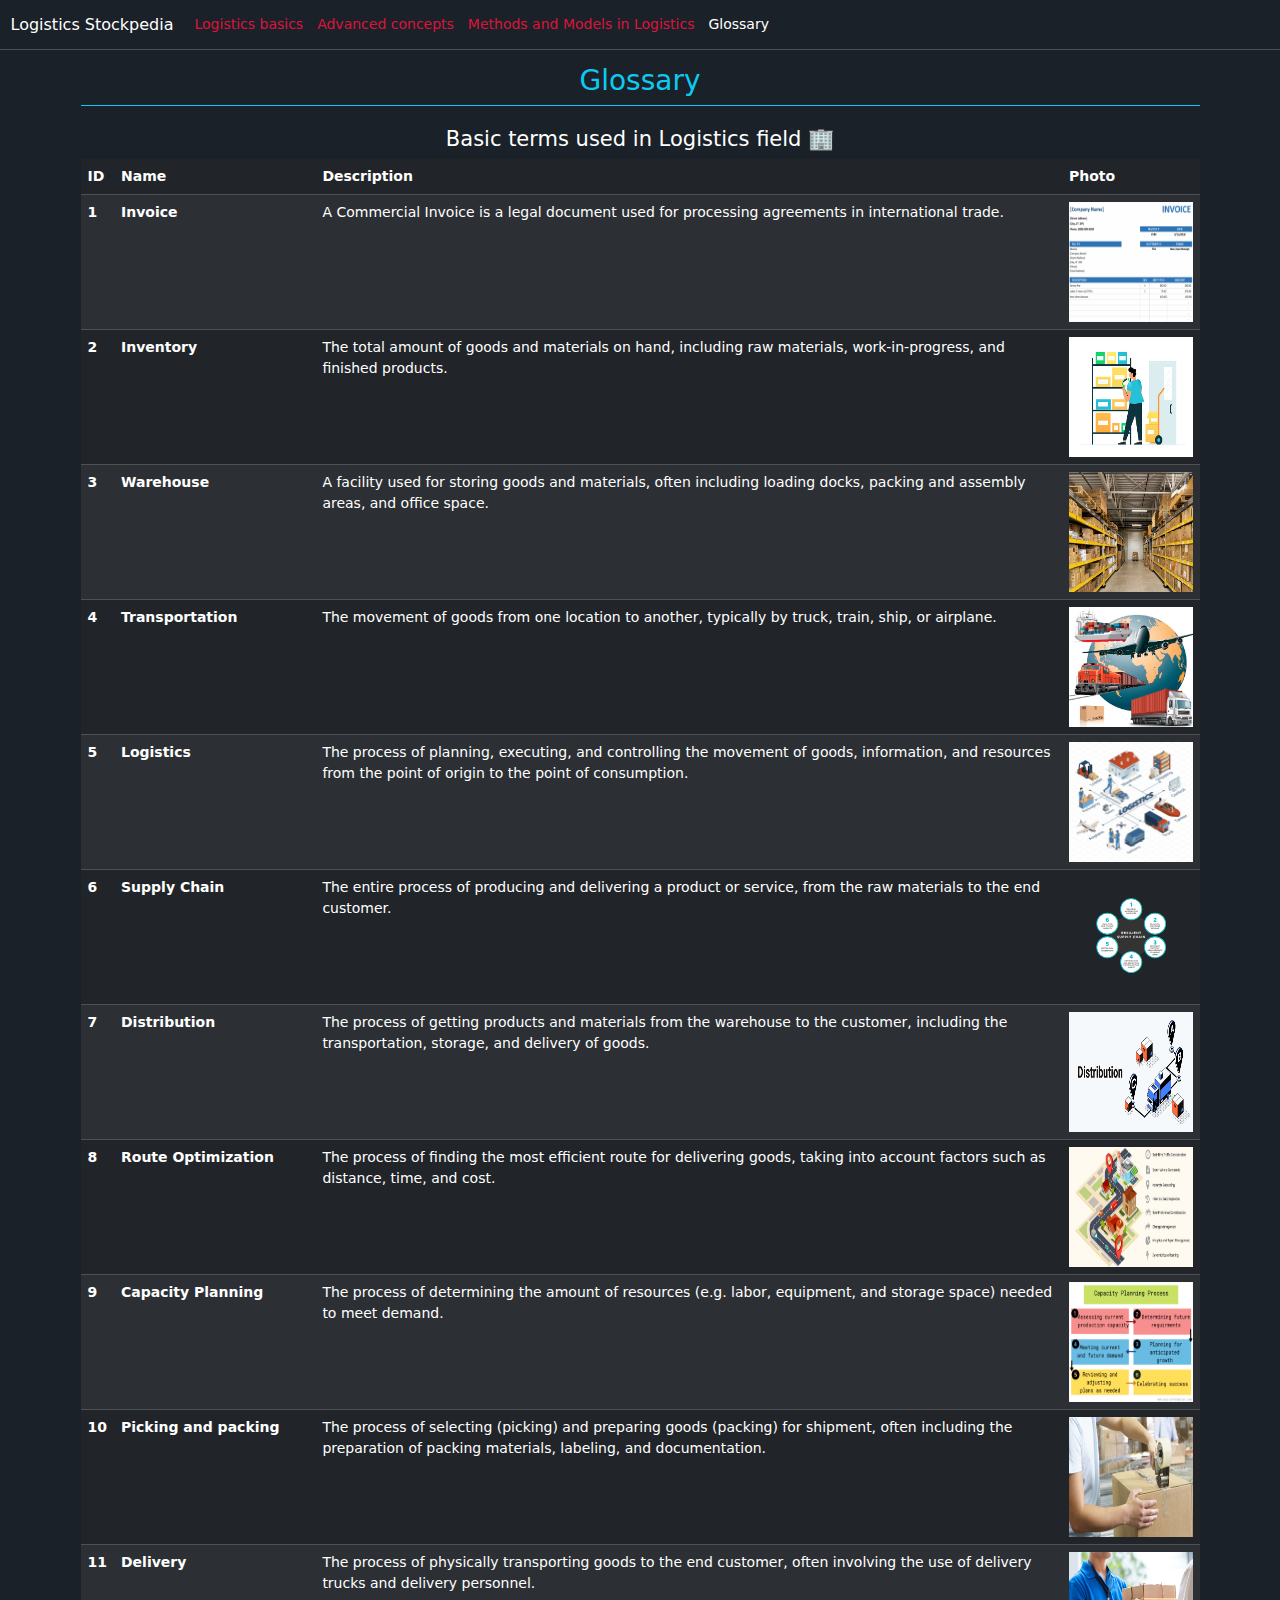
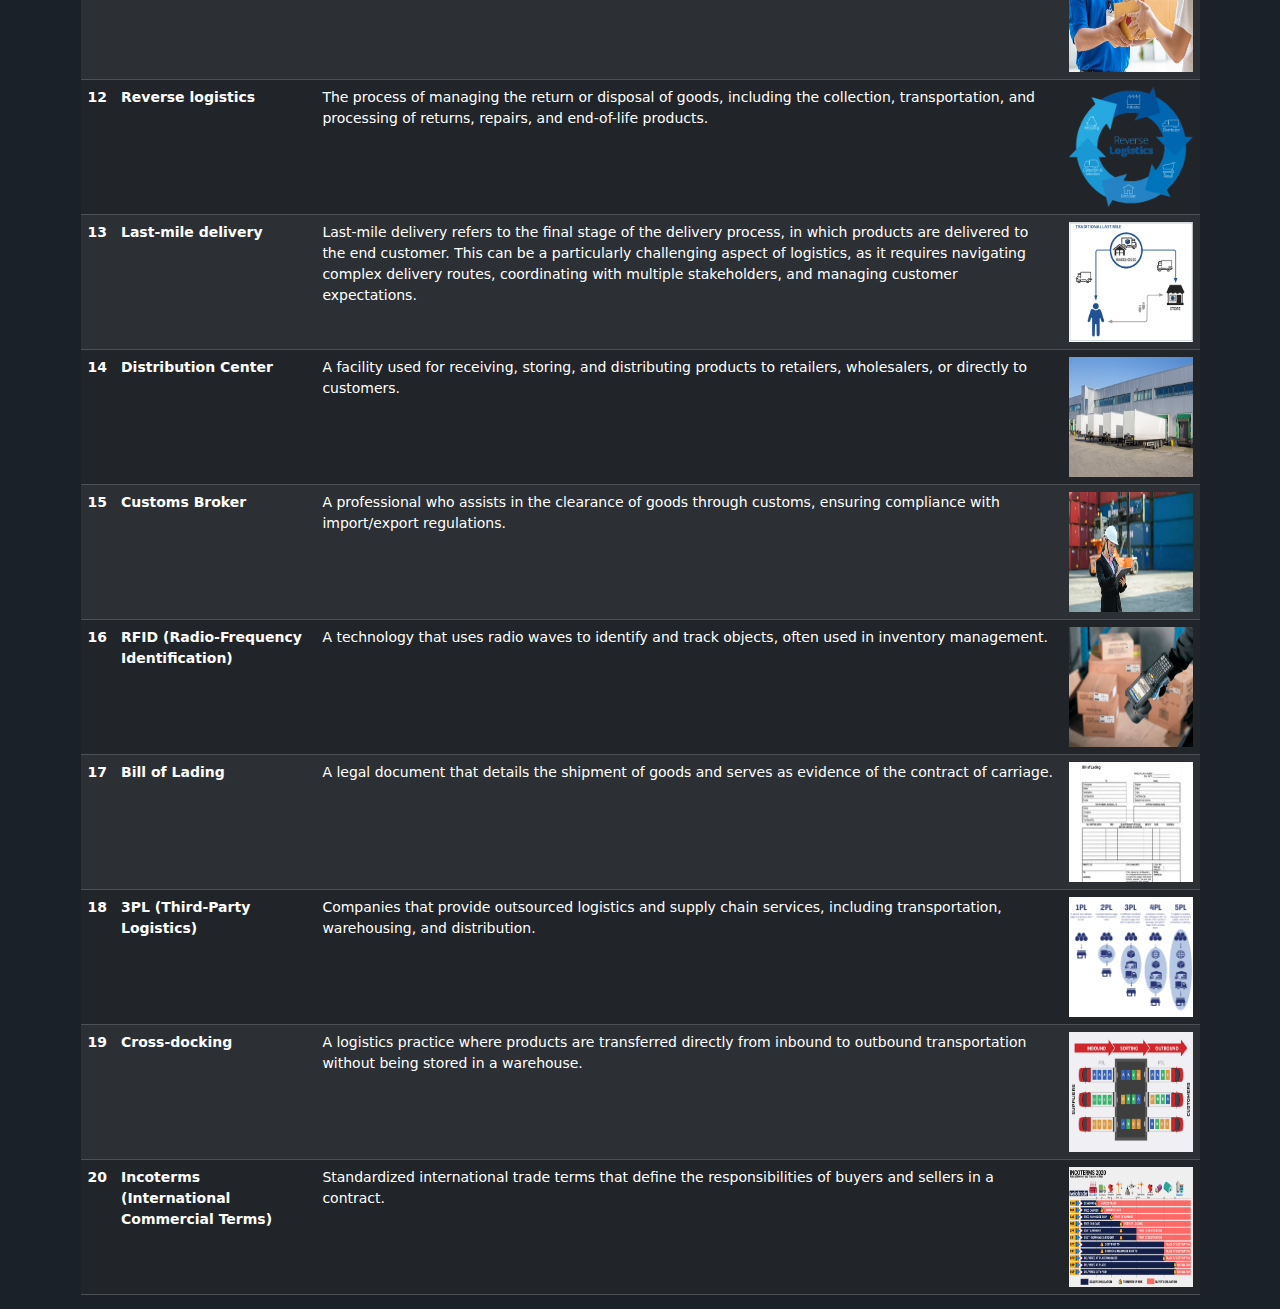
<file: glossary.html>
<!DOCTYPE html>
<html lang="en">
<head>
    <meta charset="UTF-8">
    <meta name="viewport" content="width=device-width, initial-scale=1.0">
    <meta name="description" content="Basic CRUD with JavaScript and information about logistics field">
    <meta name="author" content="Lextrack">
    <title>Glossary - Logistics Stockpedia</title>
    <link href="https://cdn.jsdelivr.net/npm/bootstrap@5.3.3/dist/css/bootstrap.min.css" rel="stylesheet" 
    integrity="sha384-QWTKZyjpPEjISv5WaRU9OFeRpok6YctnYmDr5pNlyT2bRjXh0JMhjY6hW+ALEwIH" 
    crossorigin="anonymous">
    <link rel="stylesheet" href="assets/css/main.css"/>
    <link rel="icon" href="assets/imgs/icono.ico" />
</head>
<body>
  <nav class="navbar navbar-expand-lg border-bottom border-body" data-bs-theme="dark">
    <div class="container-fluid">
      <a class="navbar-brand" href="index.html">Logistics Stockpedia</a>
      <button class="navbar-toggler" type="button" data-bs-toggle="collapse" data-bs-target="#navbarNavAltMarkup" aria-controls="navbarNavAltMarkup" aria-expanded="false" aria-label="Toggle navigation">
        <span class="navbar-toggler-icon"></span>
      </button>
      <div class="collapse navbar-collapse" id="navbarNavAltMarkup">
        <div class="navbar-nav">
          <a class="nav-link" href="logisticsBasics.html">Logistics basics</a>
          <a class="nav-link" aria-current="page" href="logisticsAdvanced.html">Advanced concepts</a>
          <a class="nav-link" href="methodsmodelsLogistics.html">Methods and Models in Logistics</a>
          <a class="nav-link active" href="glossary.html">Glossary</a>
        </div>
      </div>
    </div>
  </nav>

  <div class="container">
    <div class="h2 pb-2 mb-4 text-info text-center border-bottom border-info mt-3 md-3">
        Glossary
      </div>
      <h4 class="text-center">Basic terms used in Logistics field 🏢</h4>
      <table class="table table-striped table-dark">
        <thead>
          <tr>
            <th scope="col">ID</th>
            <th scope="col">Name</th>
            <th scope="col">Description</th>
            <th scope="col">Photo</th>
          </tr>
        </thead>
        <tbody>
          <tr>
            <th scope="row">1</th>
            <td><strong>Invoice</strong></td>
            <td>A Commercial Invoice is a legal document used for processing agreements in international trade.</td>
            <td><img src="assets/imgs/invoice.png" class="img-fluid" style="width: 300px; height: 120px;"></td>
          </tr>
          <tr>
            <th scope="row">2</th>
            <td><strong>Inventory</strong></td>
            <td>The total amount of goods and materials on hand, including raw materials, work-in-progress, and finished products.</td>
            <td><img src="assets/imgs/inventory-analysis-optimize-operations-header-image-2x-us-en.webp" class="img-fluid" style="width: 300px; height: 120px;"></td>
          </tr>
          <tr>
            <th scope="row">3</th>
            <td><strong>Warehouse</strong></td>
            <td>A facility used for storing goods and materials, often including loading docks, packing and assembly areas, and office space.</td>
            <td><img src="assets/imgs/warehouse.jpg" class="img-fluid" style="width: 300px; height: 120px;"></td>
          </tr>
          <tr>
            <th scope="row">4</th>
            <td><strong>Transportation</strong></td>
            <td>The movement of goods from one location to another, typically by truck, train, ship, or airplane.</td>
            <td><img src="assets/imgs/transport.jpg" class="img-fluid" style="width: 300px; height: 120px;"></td>
          </tr>
          <tr>
            <th scope="row">5</th>
            <td><strong>Logistics</strong></td>
            <td>The process of planning, executing, and controlling the movement of goods, information, and resources from the point of origin to the point of consumption.</td>
            <td><img src="assets/imgs/logistics.jpg" class="img-fluid" style="width: 300px; height: 120px;"></td>
          </tr>
          <tr>
            <th scope="row">6</th>
            <td><strong>Supply Chain</strong></td>
            <td>The entire process of producing and delivering a product or service, from the raw materials to the end customer.</td>
            <td><img src="assets/imgs/supply-chain.svg" class="img-fluid" style="width: 300px; height: 120px;"></td>
          </tr>
          <tr>
            <th scope="row">7</th>
            <td><strong>Distribution</strong></td>
            <td>The process of getting products and materials from the warehouse to the customer, including the transportation, storage, and delivery of goods.</td>
            <td><img src="assets/imgs/DistributionSingle.jpg" class="img-fluid" style="width: 300px; height: 120px;"></td>
          </tr>
          <tr>
            <th scope="row">8</th>
            <td><strong>Route Optimization</strong></td>
            <td>The process of finding the most efficient route for delivering goods, taking into account factors such as distance, time, and cost.</td>
            <td><img src="assets/imgs/routes.jpg" class="img-fluid" style="width: 300px; height: 120px;"></td>
          </tr>
          <tr>
            <th scope="row">9</th>
            <td><strong>Capacity Planning</strong></td>
            <td>The process of determining the amount of resources (e.g. labor, equipment, and storage space) needed to meet demand.</td>
            <td><img src="assets/imgs/Capacity-planning-process.png" class="img-fluid" style="width: 300px; height: 120px;"></td>
          </tr>
          <tr>
            <th scope="row">10</th>
            <td><strong>Picking and packing</strong></td>
            <td>The process of selecting (picking) and preparing goods (packing) for shipment, often including the preparation of packing materials, labeling, and documentation.</td>
            <td><img src="assets/imgs/packing.jpg" class="img-fluid" style="width: 300px; height: 120px;"></td>
          </tr>
          <tr>
            <th scope="row">11</th>
            <td><strong>Delivery</strong></td>
            <td>The process of physically transporting goods to the end customer, often involving the use of delivery trucks and delivery personnel.</td>
            <td><img src="assets/imgs/delivery.jpg" class="img-fluid" style="width: 300px; height: 120px;"></td>
          </tr>
          <tr>
            <th scope="row">12</th>
            <td><strong>Reverse logistics</strong></td>
            <td>The process of managing the return or disposal of goods, including the collection, transportation, and processing of returns, repairs, and end-of-life products.</td>
            <td><img src="assets/imgs/REVERSE-LOGISTICS.png" class="img-fluid" style="width: 300px; height: 120px;"></td>
          </tr>
          <tr>
            <th scope="row">13</th>
            <td><strong>Last-mile delivery</strong></td>
            <td>Last-mile delivery refers to the final stage of the delivery process, in which products are delivered to the end customer. This can be a particularly challenging aspect of logistics, as it requires navigating complex delivery routes, coordinating with multiple stakeholders, and managing customer expectations.</td>
            <td><img src="assets/imgs/lastmile.png" class="img-fluid" style="width: 300px; height: 120px;"></td>
          </tr>
          <tr>
            <th scope="row">14</th>
            <td><strong>Distribution Center</strong></td>
            <td>A facility used for receiving, storing, and distributing products to retailers, wholesalers, or directly to customers.</td>
            <td><img src="assets/imgs/dc.jpg" class="img-fluid" style="width: 300px; height: 120px;"></td>
          </tr>
          <tr>
            <th scope="row">15</th>
            <td><strong>Customs Broker</strong></td>
            <td>A professional who assists in the clearance of goods through customs, ensuring compliance with import/export regulations.</td>
            <td><img src="assets/imgs/Experienced-Customs-Broker.jpg" class="img-fluid" style="width: 300px; height: 120px;"></td>
          </tr>
          <tr>
            <th scope="row">16</th>
            <td><strong>RFID (Radio-Frequency Identification)</strong></td>
            <td>A technology that uses radio waves to identify and track objects, often used in inventory management.</td>
            <td><img src="assets/imgs/reader_tags.jpg" class="img-fluid" style="width: 300px; height: 120px;"></td>
          </tr>
            <tr>
            <th scope="row">17</th>
            <td><strong>Bill of Lading</strong></td>
            <td>A legal document that details the shipment of goods and serves as evidence of the contract of carriage.</td>
            <td><img src="assets/imgs/billof.png" class="img-fluid" style="width: 300px; height: 120px;"></td>
          </tr>
        </tr>
        <tr>
        <th scope="row">18</th>
        <td><strong>3PL (Third-Party Logistics)</strong></td>
        <td>Companies that provide outsourced logistics and supply chain services, including transportation, warehousing, and distribution.</td>
        <td><img src="assets/imgs/pl.png" class="img-fluid" style="width: 300px; height: 120px;"></td>
      </tr>
      <tr>
        <th scope="row">19</th>
        <td><strong>Cross-docking</strong></td>
        <td>A logistics practice where products are transferred directly from inbound to outbound transportation without being stored in a warehouse.</td>
        <td><img src="assets/imgs/RSF_BLOG_CROSS_DOCKING_GRAPHIC.jpg" class="img-fluid" style="width: 300px; height: 120px;"></td>
      </tr>
      <tr>
        <th scope="row">20</th>
        <td><strong>Incoterms (International Commercial Terms)</strong></td>
        <td>Standardized international trade terms that define the responsibilities of buyers and sellers in a contract.</td>
        <td><img src="assets/imgs/incoterms-2020-risk-transfer.png" class="img-fluid" style="width: 300px; height: 120px;"></td>
      </tr>
        </tbody>
      </table>
  </div>
  
  <script src="https://cdn.jsdelivr.net/npm/bootstrap@5.3.3/dist/js/bootstrap.bundle.min.js" 
  integrity="sha384-YvpcrYf0tY3lHB60NNkmXc5s9fDVZLESaAA55NDzOxhy9GkcIdslK1eN7N6jIeHz" 
  crossorigin="anonymous"></script>
  
</body>
</html>
</file>
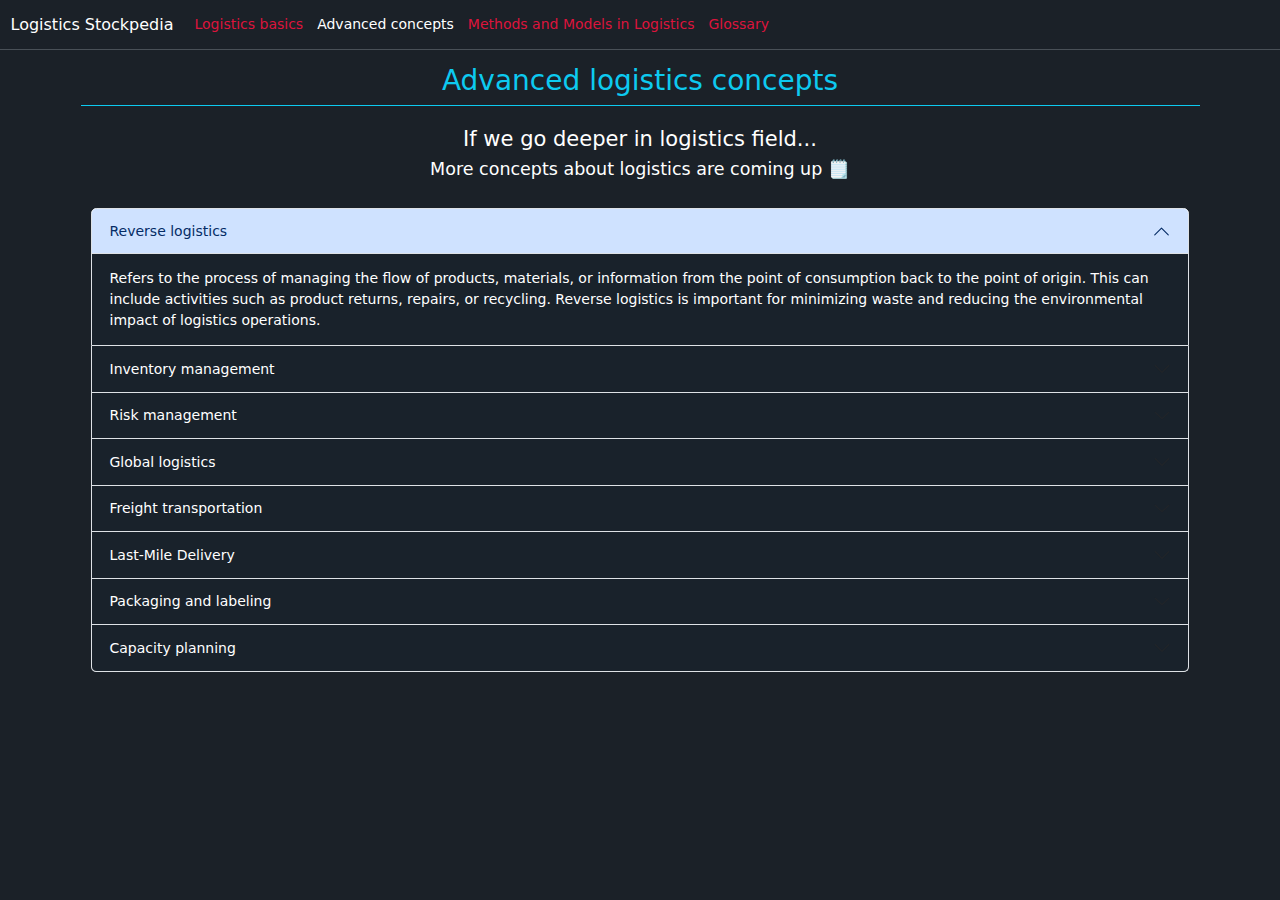
<file: logisticsAdvanced.html>
<!DOCTYPE html>
<html lang="en">
<head>
    <meta charset="UTF-8">
    <meta name="viewport" content="width=device-width, initial-scale=1.0">
    <meta name="description" content="Basic CRUD with JavaScript and information about logistics field">
    <meta name="author" content="Lextrack">
    <title>Advanced concepts - Logistics Stockpedia</title>
    <link href="https://cdn.jsdelivr.net/npm/bootstrap@5.3.3/dist/css/bootstrap.min.css" rel="stylesheet" 
    integrity="sha384-QWTKZyjpPEjISv5WaRU9OFeRpok6YctnYmDr5pNlyT2bRjXh0JMhjY6hW+ALEwIH" 
    crossorigin="anonymous">
    <link rel="stylesheet" href="assets/css/main.css"/>
    <link rel="icon" href="assets/imgs/icono.ico" />
</head>
<body>
  <nav class="navbar navbar-expand-lg border-bottom border-body" data-bs-theme="dark">
    <div class="container-fluid">
      <a class="navbar-brand" href="index.html">Logistics Stockpedia</a>
      <button class="navbar-toggler" type="button" data-bs-toggle="collapse" data-bs-target="#navbarNavAltMarkup" aria-controls="navbarNavAltMarkup" aria-expanded="false" aria-label="Toggle navigation">
        <span class="navbar-toggler-icon"></span>
      </button>
      <div class="collapse navbar-collapse" id="navbarNavAltMarkup">
        <div class="navbar-nav">
          <a class="nav-link" href="logisticsBasics.html">Logistics basics</a>
          <a class="nav-link active" aria-current="page" href="logisticsAdvanced.html">Advanced concepts</a>
          <a class="nav-link" href="methodsmodelsLogistics.html">Methods and Models in Logistics</a>
          <a class="nav-link" href="glossary.html">Glossary</a>
        </div>
      </div>
    </div>
  </nav>

  <div class="container">
    <div class="h2 pb-2 mb-4 text-info text-center border-bottom border-info mt-3 md-3">
      Advanced logistics concepts
    </div>
    <div class="container justify-content-between">
      <h4 class="text-center">If we go deeper in logistics field...</h4>
      <h5 class="text-center">More concepts about logistics are coming up 🗒️</h5>
      <br>
      <div class="accordion" id="accordionExample">
        <div class="accordion-item">
          <h2 class="accordion-header">
            <button class="accordion-button" type="button" data-bs-toggle="collapse" data-bs-target="#collapse1" aria-expanded="true" aria-controls="collapse1">
                Reverse logistics
            </button>
          </h2>
          <div id="collapse1" class="accordion-collapse collapse show" data-bs-parent="#accordionExample">
            <div class="accordion-body">
                Refers to the process of managing the flow of products, materials, or information from the point of consumption back to the point of origin. This can include activities such as product returns, repairs, or recycling. Reverse logistics is important for minimizing waste and reducing the environmental impact of logistics operations.
            </div>
          </div>
        </div>
        <div class="accordion-item">
          <h2 class="accordion-header">
            <button class="accordion-button collapsed" type="button" data-bs-toggle="collapse" data-bs-target="#collapse2" aria-expanded="false" aria-controls="collapse2">
                Inventory management
            </button>
          </h2>
          <div id="collapse2" class="accordion-collapse collapse" data-bs-parent="#accordionExample">
            <div class="accordion-body">
                Involves the tracking and management of goods as they move through the supply chain. This can include managing inventory levels, tracking product availability, and forecasting demand. Effective inventory management is essential for ensuring that goods are available when and where they are needed.
            </div>
          </div>
        </div>
        <div class="accordion-item">
          <h2 class="accordion-header">
            <button class="accordion-button collapsed" type="button" data-bs-toggle="collapse" data-bs-target="#collapse3" aria-expanded="false" aria-controls="collapse3">
              Risk management
            </button>
          </h2>
          <div id="collapse3" class="accordion-collapse collapse" data-bs-parent="#accordionExample">
            <div class="accordion-body">
               Is the process of identifying, assessing, and mitigating risks in logistics operations. This can include risks related to transportation, inventory management, supplier relationships, and other factors that can impact the supply chain. Effective risk management can help to minimize disruptions and ensure continuity of operations.
            </div>
          </div>
        </div>
        <div class="accordion-item">
          <h2 class="accordion-header">
            <button class="accordion-button collapsed" type="button" data-bs-toggle="collapse" data-bs-target="#collapse4" aria-expanded="false" aria-controls="collapse4">
              Global logistics
            </button>
          </h2>
          <div id="collapse4" class="accordion-collapse collapse" data-bs-parent="#accordionExample">
            <div class="accordion-body">
               Involves managing the movement of goods and services across international borders. This can include navigating customs regulations, coordinating transportation across multiple countries, and managing cultural and language differences.
            </div>
          </div>
        </div>
        <div class="accordion-item">
          <h2 class="accordion-header">
            <button class="accordion-button collapsed" type="button" data-bs-toggle="collapse" data-bs-target="#collapse5" aria-expanded="false" aria-controls="collapse5">
              Freight transportation
            </button>
          </h2>
          <div id="collapse5" class="accordion-collapse collapse" data-bs-parent="#accordionExample">
            <div class="accordion-body">
               Involves the movement of goods from one location to another. This can include transportation by truck, rail, ship, or plane. Effective freight transportation is essential for ensuring that goods are delivered on time and in good condition.
            </div>
          </div>
        </div>
        <div class="accordion-item">
          <h2 class="accordion-header">
            <button class="accordion-button collapsed" type="button" data-bs-toggle="collapse" data-bs-target="#collapse6" aria-expanded="false" aria-controls="collapse6">
              Last-Mile Delivery
            </button>
          </h2>
          <div id="collapse6" class="accordion-collapse collapse" data-bs-parent="#accordionExample">
            <div class="accordion-body">
               Is a critical aspect of the logistics process that involves the transportation of goods from a distribution center or transportation hub to their final destination, typically a residential or commercial address. It is called "last-mile" because it is the final leg of the supply chain that delivers the goods to the end customer. Last-mile delivery can be a challenging and complex process, as it involves navigating dense urban areas, coordinating with multiple stakeholders, and managing customer expectations.
            </div>
          </div>
        </div>
        <div class="accordion-item">
          <h2 class="accordion-header">
            <button class="accordion-button collapsed" type="button" data-bs-toggle="collapse" data-bs-target="#collapse7" aria-expanded="false" aria-controls="collapse7">
              Packaging and labeling
            </button>
          </h2>
          <div id="collapse7" class="accordion-collapse collapse" data-bs-parent="#accordionExample">
            <div class="accordion-body">
              Are important aspects of the logistics process. Packaging helps to protect goods during transportation and storage, while labeling provides important information about the contents of the package. Effective packaging and labeling systems are critical for ensuring that goods are delivered in good condition and that they are easily identified and tracked throughout the supply chain.
            </div>
          </div>
        </div>
        <div class="accordion-item">
          <h2 class="accordion-header">
            <button class="accordion-button collapsed" type="button" data-bs-toggle="collapse" data-bs-target="#collapse8" aria-expanded="false" aria-controls="collapse8">
              Capacity planning
            </button>
          </h2>
          <div id="collapse8" class="accordion-collapse collapse" data-bs-parent="#accordionExample">
            <div class="accordion-body">
               Is the process of determining the production capacity needed to meet customer demand. This involves analyzing demand forecasts, assessing production capabilities, and making decisions about staffing, equipment, and facility needs.
            </div>
          </div>
        </div>
      </div>
      <br>
  </div>
  
  <script src="https://cdn.jsdelivr.net/npm/bootstrap@5.3.3/dist/js/bootstrap.bundle.min.js" 
  integrity="sha384-YvpcrYf0tY3lHB60NNkmXc5s9fDVZLESaAA55NDzOxhy9GkcIdslK1eN7N6jIeHz" 
  crossorigin="anonymous"></script>

</body>
</html>
</file>
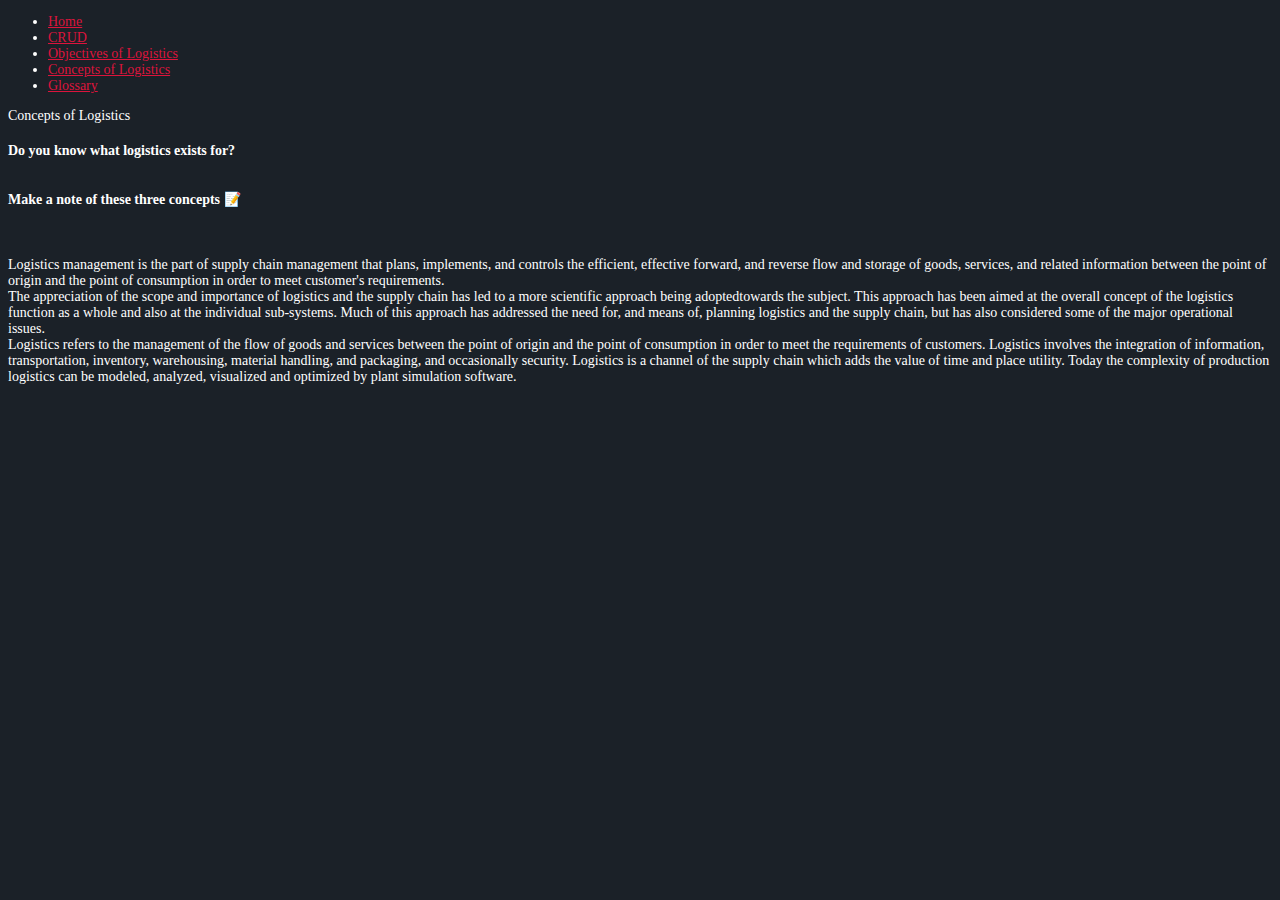
<file: logisticsConcepts.html>
<!DOCTYPE html>
<html lang="en">
<head>
    <meta charset="UTF-8">
    <meta http-equiv="X-UA-Compatible" content="IE=edge">
    <meta name="viewport" content="width=device-width, initial-scale=1.0">
    <meta name="description" content="Basic CRUD with JavaScript and information about logistics field">
    <meta name="author" content="Lextrack">
    <title>Concepts of Logistics</title>
    <link 
    href="https://cdn.jsdelivr.net/npm/bootstrap@5.3.0-alpha1/dist/css/bootstrap.min.css"
    rel="stylesheet" 
    integrity="sha384-GLhlTQ8iRABdZLl6O3oVMWSktQOp6b7In1Zl3/Jr59b6EGGoI1aFkw7cmDA6j6gD" 
    crossorigin="anonymous">
    <link rel="stylesheet" href="assets/css/main.css"/>
    <link rel="icon" href="assets/imgs/icono.ico" />
</head>
<body>
    <ul class="nav nav-tabs justify-content-center bg-dark">
        <li class="nav-item">
            <a class="nav-link" aria-current="page" href="index.html">Home</a>
          </li>
        <li class="nav-item">
          <a class="nav-link" aria-current="page" href="crud.html">CRUD</a>
        </li>
        <li class="nav-item">
            <a class="nav-link" href="logisticsObjectives.html">Objectives of Logistics</a>
        </li>
        <li class="nav-item">
            <a class="nav-link active" href="logisticsConcepts.html">Concepts of Logistics</a>
        </li>
        <li class="nav-item">
          <a class="nav-link" href="glossary.html">Glossary</a>
      </li>
      </ul>

      <div class="container">
        <div class="h2 pb-2 mb-4 text-info text-center border-bottom border-info mt-3 md-3">
          Concepts of Logistics
        </div>
        <div class="container justify-content-between">
          <h4 class="text-center">Do you know what logistics exists for?</h4>
          <h6 class="text-center">Make a note of these three concepts 📝</h6>
          <br>
          <div class="row">
            <div class="col">
              <div class="border border-warning p-3 md-2 rounded-4">
              Logistics management is the part of supply chain management that plans, implements, and controls the efficient, effective forward,
              and reverse flow and storage of goods, services, and related information between the point of origin and the point of consumption in
              order to meet customer's requirements.
            </div>
          </div>
            <div class="col order-5">
              <div class="border border-warning p-3 md-2 rounded-4">
              The appreciation of the scope and importance of logistics and the supply chain has led to a more scientific approach being adoptedtowards
              the subject. This approach has been aimed at the overall concept of the logistics function as a whole and also at the individual sub-systems.
              Much of this approach has addressed the need for, and means of, planning logistics and the supply chain, but has also considered some of the
              major operational issues.
            </div>
          </div>
            <div class="col order-1">
              <div class="border border-warning p-3 md-2 rounded-4">
              Logistics refers to the management of the flow of goods and services between the point of origin and the point of consumption in order to meet
              the requirements of customers. Logistics involves the integration of information, transportation, inventory, warehousing, material handling,
              and packaging, and occasionally security. Logistics is a channel of the supply chain which adds the value of time and place utility.
              Today the complexity of production logistics can be modeled, analyzed, visualized and optimized by plant simulation software.
            </div>
          </div>
          </div>
        </div>
      </div>
    
</body>
</html>
</file>
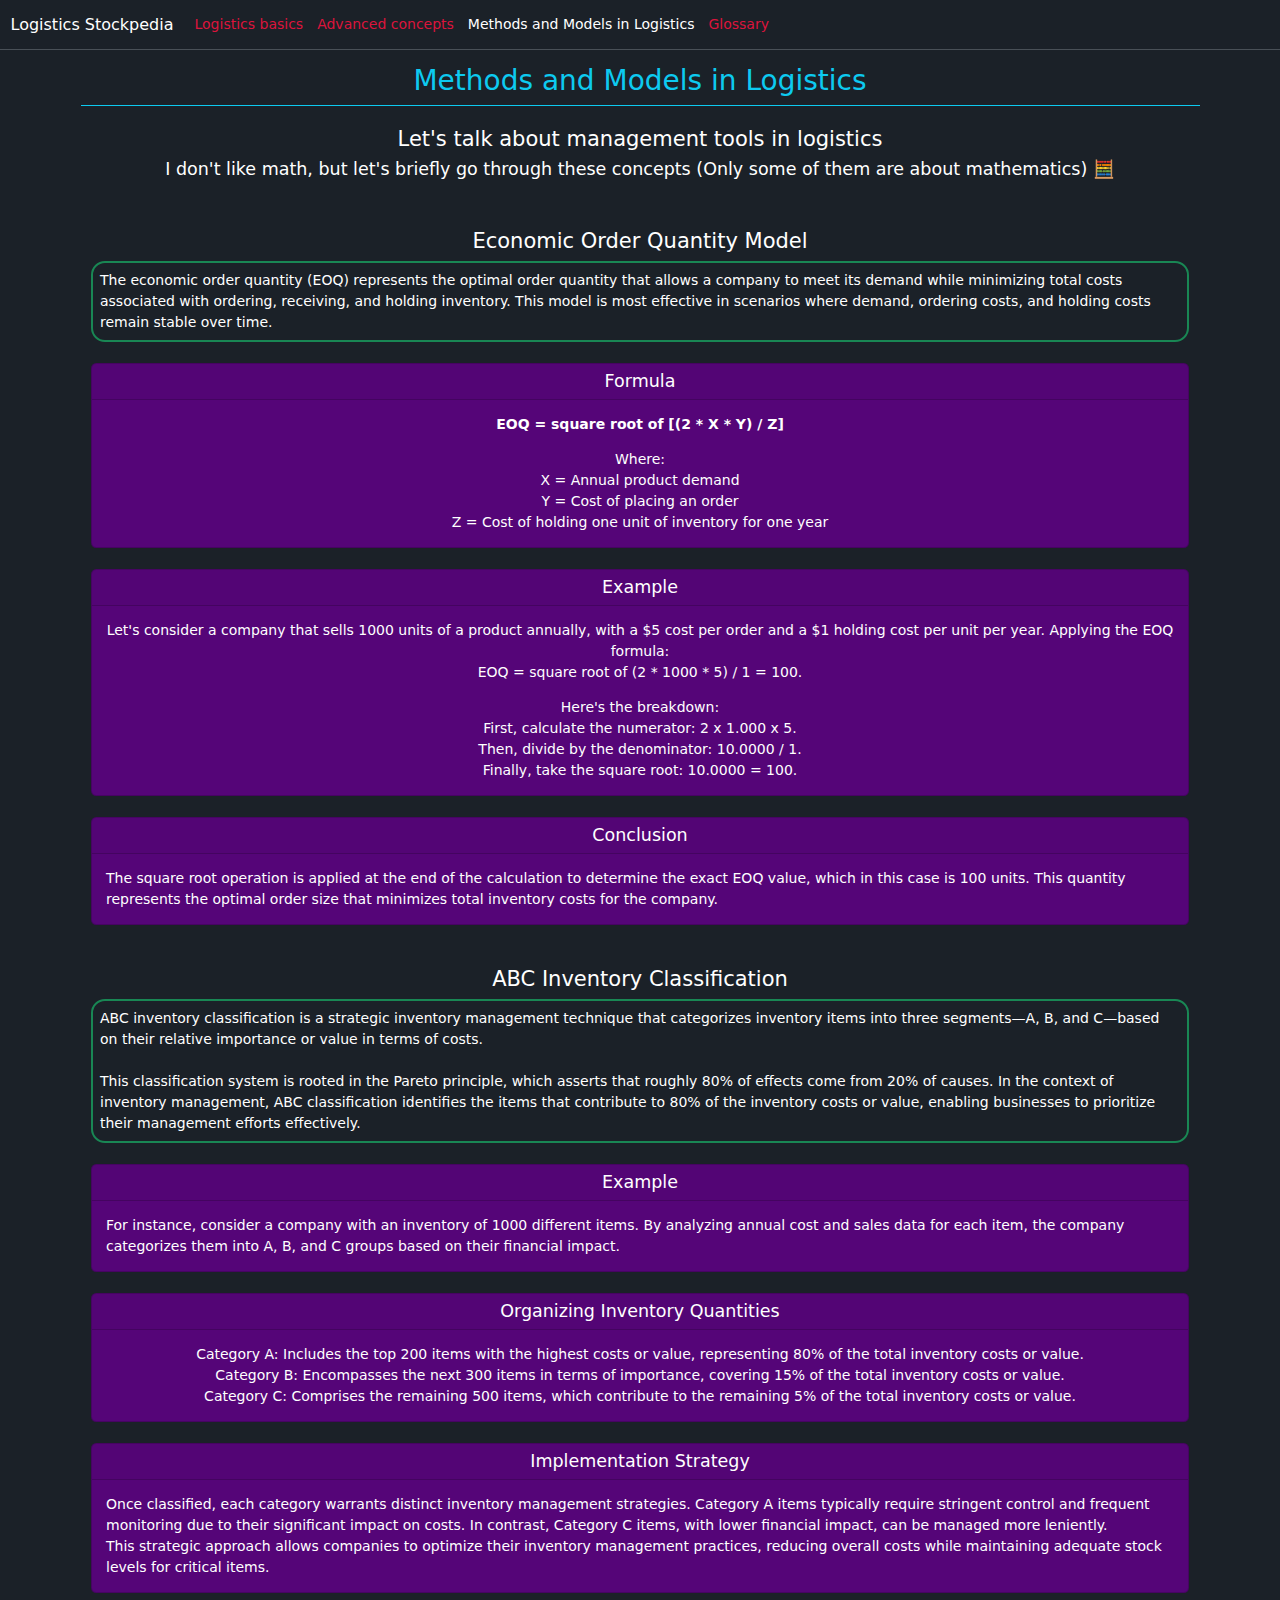
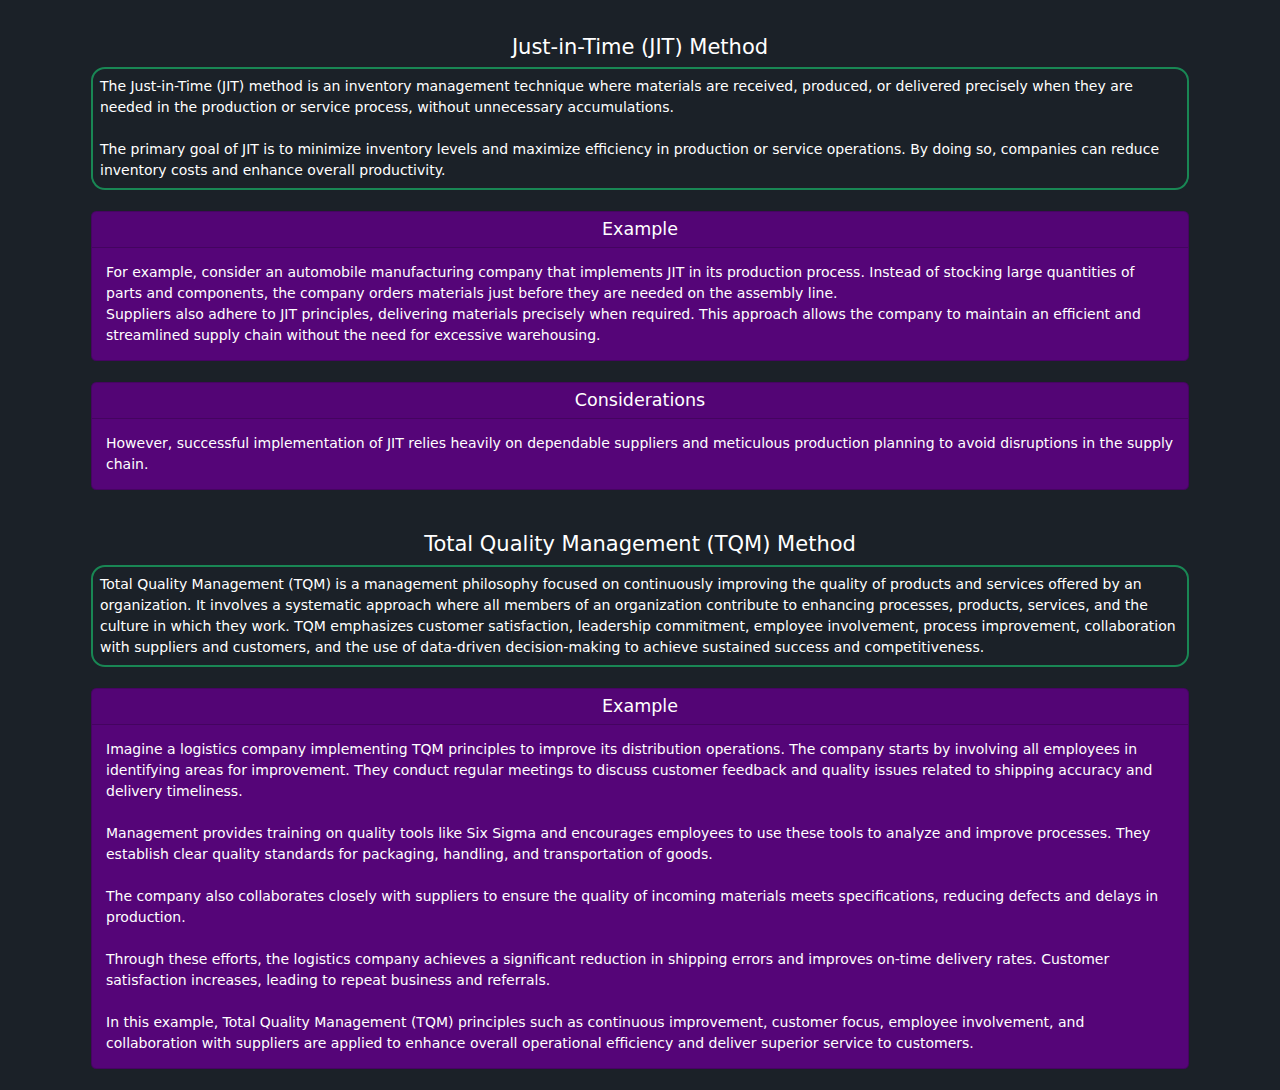
<file: methodsmodelsLogistics.html>
<!DOCTYPE html>
<html lang="en">
<head>
    <meta charset="UTF-8">
    <meta name="viewport" content="width=device-width, initial-scale=1.0">
    <meta name="description" content="Basic CRUD with JavaScript and information about logistics field">
    <meta name="author" content="Lextrack">
    <title>Logistics techniques - Logistics Stockpedia</title>
    <link href="https://cdn.jsdelivr.net/npm/bootstrap@5.3.3/dist/css/bootstrap.min.css" rel="stylesheet" 
    integrity="sha384-QWTKZyjpPEjISv5WaRU9OFeRpok6YctnYmDr5pNlyT2bRjXh0JMhjY6hW+ALEwIH" 
    crossorigin="anonymous">
    <link rel="stylesheet" href="assets/css/main.css"/>
    <link rel="icon" href="assets/imgs/icono.ico" />
</head>
<body>
  <nav class="navbar navbar-expand-lg border-bottom border-body" data-bs-theme="dark">
    <div class="container-fluid">
      <a class="navbar-brand" href="index.html">Logistics Stockpedia</a>
      <button class="navbar-toggler" type="button" data-bs-toggle="collapse" data-bs-target="#navbarNavAltMarkup" aria-controls="navbarNavAltMarkup" aria-expanded="false" aria-label="Toggle navigation">
        <span class="navbar-toggler-icon"></span>
      </button>
      <div class="collapse navbar-collapse" id="navbarNavAltMarkup">
        <div class="navbar-nav">
          <a class="nav-link" href="logisticsBasics.html">Logistics basics</a>
          <a class="nav-link" aria-current="page" href="logisticsAdvanced.html">Advanced concepts</a>
          <a class="nav-link active" href="methodsmodelsLogistics.html">Methods and Models in Logistics</a>
          <a class="nav-link" href="glossary.html">Glossary</a>
        </div>
      </div>
    </div>
  </nav>

  <div class="container">
    <div class="h2 pb-2 mb-4 text-info text-center border-bottom border-info mt-3 md-3">
      Methods and Models in Logistics
    </div>
    <div class="container justify-content-between">
      <h4 class="text-center">Let's talk about management tools in logistics</h4>
      <h5 class="text-center">I don't like math, but let's briefly go through these concepts (Only some of them are about mathematics) 🧮</h5>
      <br>

      <h4 class="text-center mt-4">Economic Order Quantity Model</h4>
      <div class="border border-success p-2 md-2 rounded-4">
        The economic order quantity (EOQ) represents the optimal order quantity that allows a company to meet its demand while minimizing total costs associated with ordering, receiving, and holding inventory. This model is most effective in scenarios where demand, ordering costs, and holding costs remain stable over time.
      </div>
      <br>
      
      <div class="card">
        <h5 class="card-header text-center">Formula</h5>
        <div class="card-body">
          <p class="card-text text-center"><strong>EOQ = square root of [(2 * X * Y) / Z]</strong></p>
          <p class="card-text text-center">
            Where:
            <br>X = Annual product demand
            <br>Y = Cost of placing an order
            <br>Z = Cost of holding one unit of inventory for one year
          </p>
        </div>
      </div>
      <br>
      
      <div class="card">
        <h5 class="card-header text-center">Example</h5>
        <div class="card-body">
          <p class="card-text text-center">
            Let's consider a company that sells 1000 units of a product annually, with a $5 cost per order and a $1 holding cost per unit per year. Applying the EOQ formula:
            <br>EOQ = square root of (2 * 1000 * 5) / 1 = 100.
          </p>
          <p class="card-text text-center">
            Here's the breakdown:
            <br>First, calculate the numerator: 2 x 1.000 x 5.
            <br>Then, divide by the denominator: 10.0000 / 1.
            <br>Finally, take the square root: 10.0000 = 100.
          </p>
        </div>
      </div>
      <br>
      
      <div class="card">
        <h5 class="card-header text-center">Conclusion</h5>
        <div class="card-body">
          <p class="card-text">
            The square root operation is applied at the end of the calculation to determine the exact EOQ value, which in this case is 100 units. This quantity represents the optimal order size that minimizes total inventory costs for the company.
          </p>
        </div>
      </div>
      <br>     

      <h4 class="text-center mt-4">ABC Inventory Classification</h4>
      <div class="border border-success p-2 md-2 rounded-4">
        ABC inventory classification is a strategic inventory management technique that categorizes inventory items into three segments—A, B, and C—based on their relative importance or value in terms of costs.
        <br><br>
        This classification system is rooted in the Pareto principle, which asserts that roughly 80% of effects come from 20% of causes. In the context of inventory management, ABC classification identifies the items that contribute to 80% of the inventory costs or value, enabling businesses to prioritize their management efforts effectively.
      </div>
      <br>

      <div class="card">
        <h5 class="card-header text-center">Example</h5>
        <div class="card-body">
          <p class="card-text">
            For instance, consider a company with an inventory of 1000 different items. By analyzing annual cost and sales data for each item, the company categorizes them into A, B, and C groups based on their financial impact.
          </p>
        </div>
      </div>
      <br>

      <div class="card">
        <h5 class="card-header text-center">Organizing Inventory Quantities</h5>
        <div class="card-body">
          <p class="card-text text-center">
            Category A: Includes the top 200 items with the highest costs or value, representing 80% of the total inventory costs or value.
            <br>Category B: Encompasses the next 300 items in terms of importance, covering 15% of the total inventory costs or value.
            <br>Category C: Comprises the remaining 500 items, which contribute to the remaining 5% of the total inventory costs or value.
          </p>
        </div>
      </div>
      <br>

      <div class="card">
        <h5 class="card-header text-center">Implementation Strategy</h5>
        <div class="card-body">
          <p class="card-text">
            Once classified, each category warrants distinct inventory management strategies. Category A items typically require stringent control and frequent monitoring due to their significant impact on costs. In contrast, Category C items, with lower financial impact, can be managed more leniently.
            <br>This strategic approach allows companies to optimize their inventory management practices, reducing overall costs while maintaining adequate stock levels for critical items.
          </p>
        </div>
      </div>
      <br>

      <h4 class="text-center mt-4">Just-in-Time (JIT) Method</h4>
      <div class="border border-success p-2 md-2 rounded-4">
        The Just-in-Time (JIT) method is an inventory management technique where materials are received, produced, or delivered precisely when they are needed in the production or service process, without unnecessary accumulations.
        <br><br>
        The primary goal of JIT is to minimize inventory levels and maximize efficiency in production or service operations. By doing so, companies can reduce inventory costs and enhance overall productivity.
      </div>
      <br>
      
      <div class="card">
        <h5 class="card-header text-center">Example</h5>
        <div class="card-body">
          <p class="card-text">
            For example, consider an automobile manufacturing company that implements JIT in its production process. Instead of stocking large quantities of parts and components, the company orders materials just before they are needed on the assembly line.
            <br>
            Suppliers also adhere to JIT principles, delivering materials precisely when required. This approach allows the company to maintain an efficient and streamlined supply chain without the need for excessive warehousing.
          </p>
        </div>
      </div>
      <br>
      
      <div class="card">
        <h5 class="card-header text-center">Considerations</h5>
        <div class="card-body">
          <p class="card-text">
            However, successful implementation of JIT relies heavily on dependable suppliers and meticulous production planning to avoid disruptions in the supply chain.
          </p>
        </div>
      </div>
      <br>
      
      <h4 class="text-center mt-4">Total Quality Management (TQM) Method</h4>
      <div class="border border-success p-2 md-2 rounded-4">
        Total Quality Management (TQM) is a management philosophy focused on continuously improving the quality of products and services offered by an organization. It involves a systematic approach where all members of an organization contribute to enhancing processes, products, services, and the culture in which they work. TQM emphasizes customer satisfaction, leadership commitment, employee involvement, process improvement, collaboration with suppliers and customers, and the use of data-driven decision-making to achieve sustained success and competitiveness.
      </div>
      <br>
      
      <div class="card">
        <h5 class="card-header text-center">Example</h5>
        <div class="card-body">
          <p class="card-text">
            Imagine a logistics company implementing TQM principles to improve its distribution operations. The company starts by involving all employees in identifying areas for improvement. They conduct regular meetings to discuss customer feedback and quality issues related to shipping accuracy and delivery timeliness.
            <br><br>
            Management provides training on quality tools like Six Sigma and encourages employees to use these tools to analyze and improve processes. They establish clear quality standards for packaging, handling, and transportation of goods.
            <br><br>
            The company also collaborates closely with suppliers to ensure the quality of incoming materials meets specifications, reducing defects and delays in production.
            <br><br>
            Through these efforts, the logistics company achieves a significant reduction in shipping errors and improves on-time delivery rates. Customer satisfaction increases, leading to repeat business and referrals.
            <br><br>
            In this example, Total Quality Management (TQM) principles such as continuous improvement, customer focus, employee involvement, and collaboration with suppliers are applied to enhance overall operational efficiency and deliver superior service to customers.
          </p>
        </div>
      </div>
      <br>   

      <script src="https://cdn.jsdelivr.net/npm/bootstrap@5.3.3/dist/js/bootstrap.bundle.min.js" 
      integrity="sha384-YvpcrYf0tY3lHB60NNkmXc5s9fDVZLESaAA55NDzOxhy9GkcIdslK1eN7N6jIeHz" 
      crossorigin="anonymous"></script>
      
</body>
</html>
</file>
<file: assets/css/main.css>
body{
    background-color: #12181ff5;
}

*{
    color: #fff;
    font-size: 14px;
}

footer {
    position: absolute;
    bottom: 0;
    width: 100%; 
    color: white;
    text-align: center;
    padding: 15px 0;
  }
  
  footer p {
    margin: 0;
  }

.navbar-brand{
    font-size: 16px;
}

.navbar-brand::before {
    content: "Go back to Home";
    display: none; 
    position: absolute;
    top: 100%; 
    left: 0;
    background-color: #333;
    color: #fff; 
    padding: 10px;
    white-space: nowrap;
    border-radius: 4px;
}

.navbar-brand:hover::before {
    display: block;
}

.accordion-button{
    background-color: #101922f5;
    color:#fff;
}

.accordion-body{
    background-color: #101922f5;
    color:#fff;
}

#Update{
    display: none;
}

.titles{
    text-align: center;
    color: white;
}

#searchInput{
    display: flex;
    text-align: left;
    color: black;
}

#total{
    display: none;
}

.nav-link{
    color: crimson;
}

.border {
    border-width: 2px !important;
}

.card {
    background-color: rgb(85, 5, 120);
    color: #fff;
}
</file>
